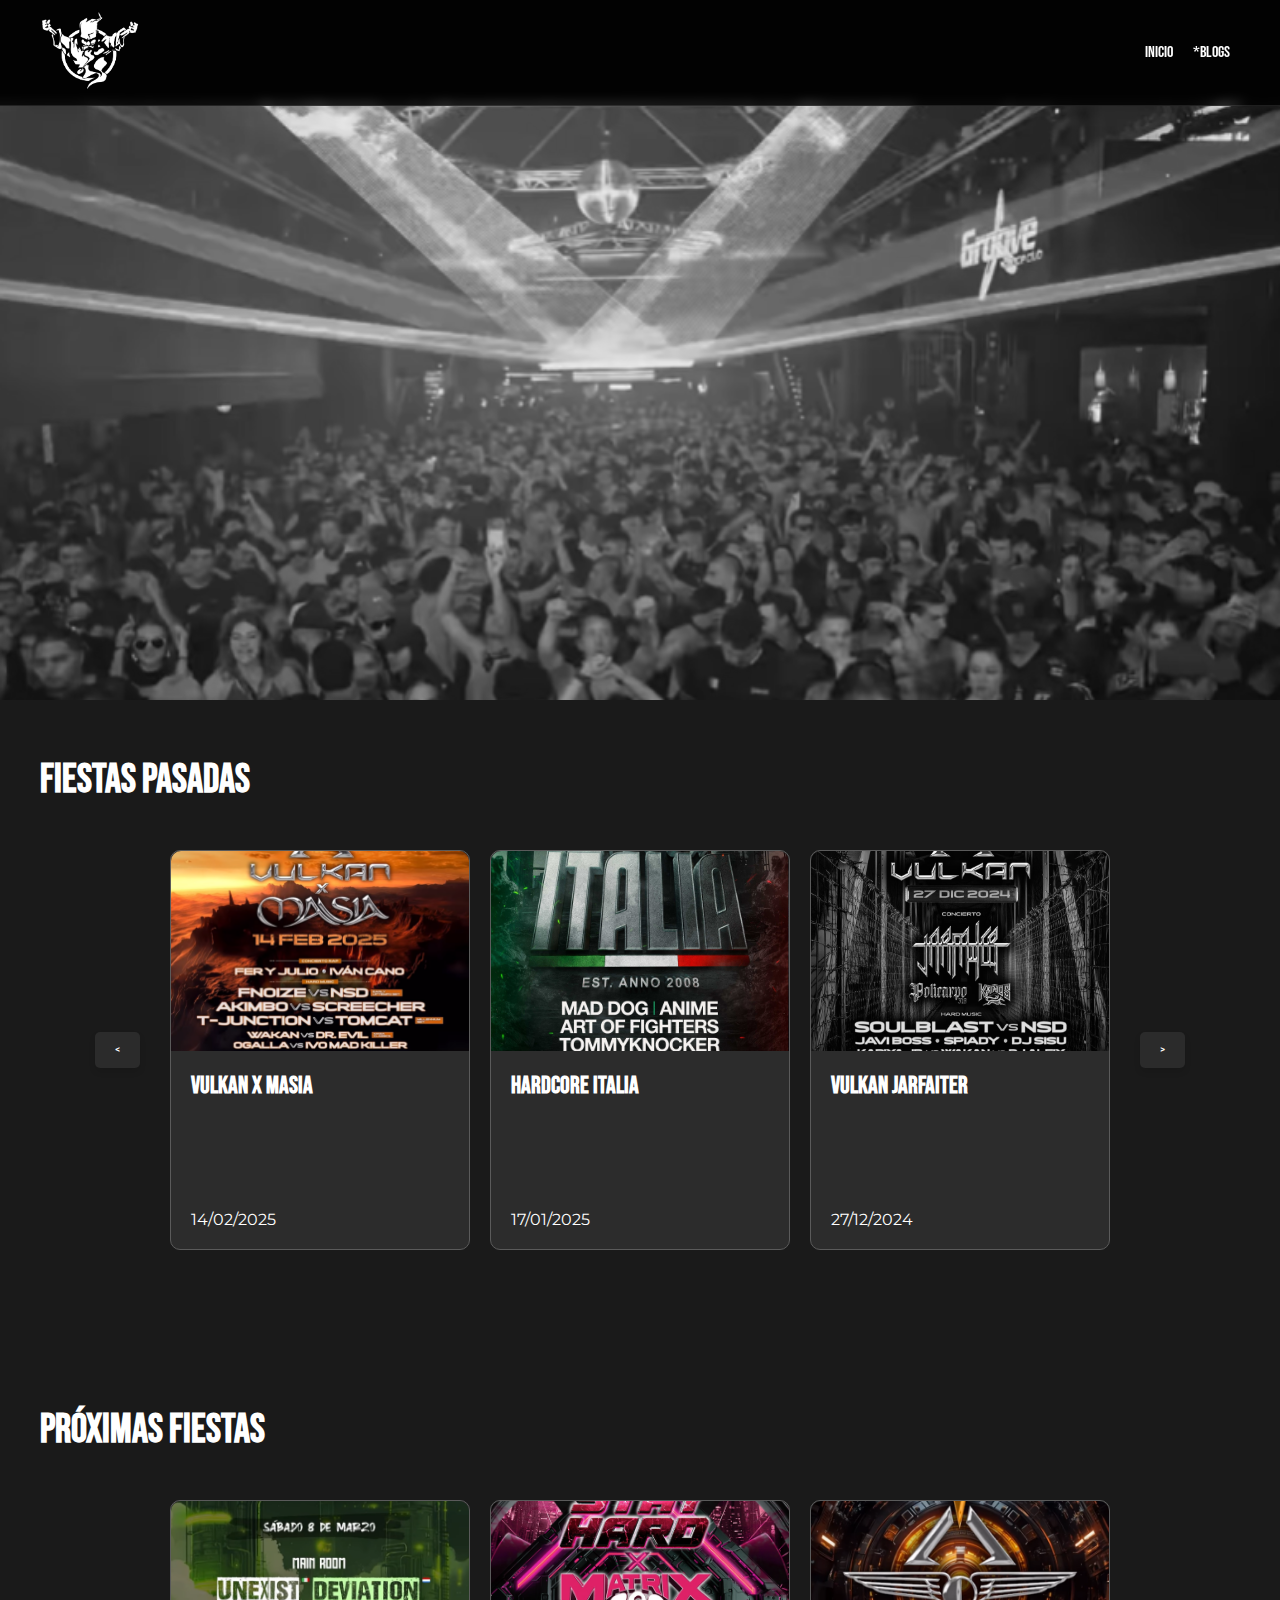
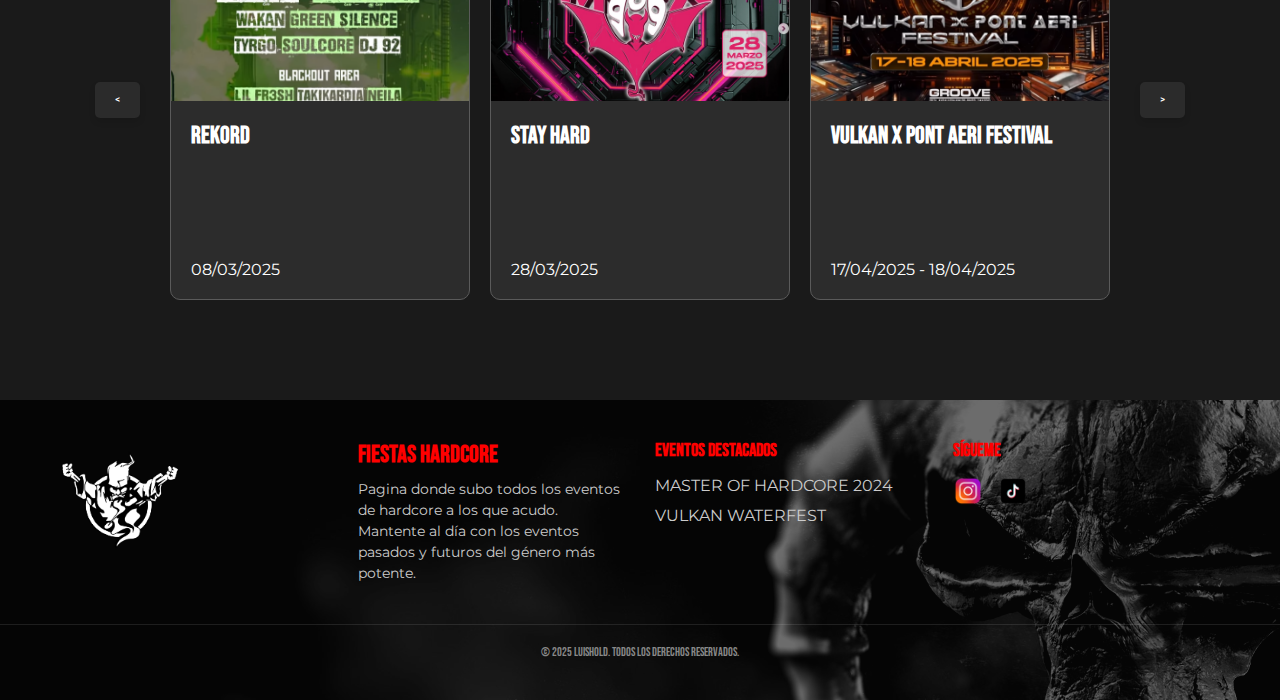
<file: index.html>
<!DOCTYPE html>
<html lang="en">

<head>
    <meta charset="UTF-8">
    <meta name="viewport" content="width=device-width, initial-scale=1.0">
    <title>Fiestas de Hardcore</title>
    <link rel="stylesheet" href="styles.css">
</head>

<body>
    <header>
        <div class="nav-container">
            <div class="logo">
                <img src="./images/thunderdome.png" alt="logo">
            </div>
            <nav>
                <ul>
                    <li><a href="#">INICIO</a></li>
                    <li><a href="#">*BLOGS</a></li>
                </ul>
            </nav>
        </div>
    </header>
    <main>
        <section class="background-container">

        </section>
  
        <section class="content-container">
            <div class="section past-parties">
                <div class="section-title">
                    <h2 id="FP">FIESTAS PASADAS</h2>
                </div>
                <div class="parties-card-grid-container">
                    <div class="scroll-button scroll-left"><button id="scroll-left-past">&lt;</button></div>
                    <div class="parties-card-grid" id="card-grid-past">
                        <!-- Party Card 1 -->
                        <div class="party-card cursor-pointer" onclick="window.location.href='vulkan-x-masia.html'">
                            <div class="party-card-image image-vulkan-masia"></div>
                            <div class="party-card-info">
                                <div class="party-card-title">
                                    <h2>Vulkan x Masia</h2>
                                </div>
                                <div class="party-card-date">
                                    <p>14/02/2025</p>
                                </div>
                            </div>
                        </div>
                        <!-- Party Card 2 -->
                        <div class="party-card cursor-pointer" onclick="window.location.href='hardcore-italia.html'">
                            <div class="party-card-image image-hardcore-italia"></div>
                            <div class="party-card-info">
                                <div class="party-card-title">
                                    <h2>Hardcore Italia</h2>
                                </div>
                                <div class="party-card-date">
                                    <p>17/01/2025</p>
                                </div>
                            </div>
                        </div>
                        <!-- Party Card 3 -->
                        <div class="party-card cursor-pointer" onclick="window.location.href='vulkan-jarfaiter.html'">
                            <div class="party-card-image image-vulkan-jarfaiter"></div>
                            <div class="party-card-info">
                                <div class="party-card-title">
                                    <h2>Vulkan Jarfaiter</h2>
                                </div>
                                <div class="party-card-date">
                                    <p>27/12/2024</p>
                                </div>
                            </div>
                        </div>
                        <!-- Party Card 4 -->
                        <div class="party-card cursor-pointer" onclick="window.location.href='masters-of-hardcore-fabrik.html'">
                            <div class="party-card-image image-masters-of-hardcore-fabrik"></div>
                            <div class="party-card-info">
                                <div class="party-card-title">
                                    <h2>Masters of Hardcore Fabrik</h2>
                                </div>
                                <div class="party-card-date">
                                    <p>21/12/2024</p>
                                </div>
                            </div>
                        </div>
                        <!-- Party Card 5 -->
                        <div class="party-card">
                            <div class="party-card-image image-gabber-resistance-xx"></div>
                            <div class="party-card-info">
                                <div class="party-card-title">
                                    <h2>Gabber Resistance XX</h2>
                                </div>
                                <div class="party-card-date">
                                    <p>13/12/2024</p>
                                </div>
                            </div>
                        </div>
                        <!-- Party Card 6 -->
                        <div class="party-card">
                            <div class="party-card-image image-hardmission-halloween"></div>
                            <div class="party-card-info">
                                <div class="party-card-title">
                                    <h2>Hardmission Halloween</h2>
                                </div>
                                <div class="party-card-date">
                                    <p>01/11/2024</p>
                                </div>
                            </div>
                        </div>
                         <!-- Party Card 7 -->
                         <div class="party-card">
                            <div class="party-card-image image-vulkan-aniversario1"></div>
                            <div class="party-card-info">
                                <div class="party-card-title">
                                    <h2>Vulkan 1º aniversario</h2>
                                </div>
                                <div class="party-card-date">
                                    <p>11/10/2024</p>
                                </div>
                            </div>
                        </div>
                        <!-- Party Card 7 -->
                        <div class="party-card">
                            <div class="party-card-image image-150-opening"></div>
                            <div class="party-card-info">
                                <div class="party-card-title">
                                    <h2>150 Opening</h2>
                                </div>
                                <div class="party-card-date">
                                    <p>23/09/2024</p>
                                </div>
                            </div>
                        </div>
                        <!-- Party Card 8 -->
                        <div class="party-card">
                            <div class="party-card-image image-hardmission-vermilion"></div>
                            <div class="party-card-info">
                                <div class="party-card-title">
                                    <h2>Hardmission Vermilion</h2>
                                </div>
                                <div class="party-card-date">
                                    <p>06/09/2024</p>
                                </div>
                            </div>
                        </div>
                        <!-- Party Card 9 -->
                        <div class="party-card">
                            <div class="party-card-image image-vulkan-waterfest"></div>
                            <div class="party-card-info">
                                <div class="party-card-title">
                                    <h2>Vulkan Waterfest</h2>
                                </div>
                                <div class="party-card-date">
                                    <p>19/07/2024</p>
                                </div>
                            </div>
                        </div>
                        <!-- Party Card 10 -->
                        <div class="party-card">
                            <div class="party-card-image image-ravemission"></div>
                            <div class="party-card-info">
                                <div class="party-card-title">
                                    <h2>Ravemission</h2>
                                </div>
                                <div class="party-card-date">
                                    <p>12/07/2024</p>
                                </div>
                            </div>
                        </div>

                        <!-- Party Card 11 -->
                        <div class="party-card">
                            <div class="party-card-image image-nexus2024"></div>
                            <div class="party-card-info">
                                <div class="party-card-title">
                                    <h2>Nexus 2024</h2>
                                </div>
                                <div class="party-card-date">
                                    <p>14/06/2024 - 15/06/2024</p>
                                </div>
                            </div>
                        </div>

                        <!-- Party Card 11 -->
                        <div class="party-card">
                            <div class="party-card-image image-hardmission-6-aniversario"></div>
                            <div class="party-card-info">
                                <div class="party-card-title">
                                    <h2>Hardmission 6 Aniversario</h2>
                                </div>
                                <div class="party-card-date">
                                    <p>05/04/2024</p>
                                </div>
                            </div>
                        </div>
                        <!-- Party Card 12 -->
                        <div class="party-card">
                            <div class="party-card-image image-vulkan-those-days"></div>
                            <div class="party-card-info">
                                <div class="party-card-title">
                                    <h2>Vulkan Those Days</h2>
                                </div>
                                <div class="party-card-date">
                                    <p>15/03/2024</p>
                                </div>
                            </div>
                        </div>
                        <!-- Party Card 13 -->
                        <div class="party-card">
                            <div class="party-card-image image-vulkan-face-to-face"></div>
                            <div class="party-card-info">
                                <div class="party-card-title">
                                    <h2>Vulkan Face to Face</h2>
                                </div>
                                <div class="party-card-date">
                                    <p>23/02/2024</p>
                                </div>
                            </div>
                        </div>
                        <!-- Party Card 14 -->
                        <div class="party-card">
                            <div class="party-card-image image-gabber-resistance-ii-anniversary"></div>
                            <div class="party-card-info">
                                <div class="party-card-title">
                                    <h2>Gabber Resistance The II Anniversary</h2>
                                </div>
                                <div class="party-card-date">
                                    <p>16/02/2024</p>
                                </div>
                            </div>
                        </div>
                        <!-- Party Card 15 -->
                        <div class="party-card">
                            <div class="party-card-image image-hardmission-veneno"></div>
                            <div class="party-card-info">
                                <div class="party-card-title">
                                    <h2>Hardmission Veneno</h2>
                                </div>
                                <div class="party-card-date">
                                    <p>27/01/2025</p>
                                </div>
                            </div>
                        </div>
                        <!-- Party Card 16 -->
                        <div class="party-card">
                            <div class="party-card-image image-vulkan-make-it-fucking-louder"></div>
                            <div class="party-card-info">
                                <div class="party-card-title">
                                    <h2>Vulkan Make it Fucking Louder</h2>
                                </div>
                                <div class="party-card-date">
                                    <p>29/12/2023</p>
                                </div>
                            </div>
                        </div>
                        <!-- Party Card 17 -->
                        <div class="party-card">
                            <div class="party-card-image image-q-dance-fabrik"></div>
                            <div class="party-card-info">
                                <div class="party-card-title">
                                    <h2>Q-dance Fabrik</h2>
                                </div>
                                <div class="party-card-date">
                                    <p>16/12/2023</p>
                                </div>
                            </div>
                        </div>
                        <!-- Party Card 18 -->
                        <div class="party-card">
                            <div class="party-card-image image-ravemission2023"></div>
                            <div class="party-card-info">
                                <div class="party-card-title">
                                    <h2>Ravemission 2023</h2>
                                </div>
                                <div class="party-card-date">
                                    <p>14/07/2023</p>
                                </div>
                            </div>
                        </div>
                        <!-- Party Card 18 -->
                        <div class="party-card">
                            <div class="party-card-image image-la-resistencia-extincion"></div>
                            <div class="party-card-info">
                                <div class="party-card-title">
                                    <h2>La resistencia Extincion</h2>
                                </div>
                                <div class="party-card-date">
                                    <p>04/03/2023</p>
                                </div>
                            </div>
                        </div>
                    </div>
                    <div class="scroll-button scroll-right"><button id="scroll-right-past">&gt;</button></div>
                </div>
            </div>
        </section>

        <section class="content-container">
            <div class="section next-parties">
                <div class="section-title">
                    <h2>PRÓXIMAS FIESTAS</h2>
                </div>
                <div class="parties-card-grid-container">
                    <div class="scroll-button scroll-left"><button id="scroll-left-next">&lt;</button></div>
                    <div class="parties-card-grid" id="card-grid-next">
                        <!-- Party Card 1 -->
                        <div class="party-card">
                            <div class="party-card-image image-rekord"></div>
                            <div class="party-card-info">
                                <div class="party-card-title">
                                    <h2>Rekord</h2>
                                </div>
                                <div class="party-card-date">
                                    <p>08/03/2025</p>
                                </div>
                            </div>
                        </div>
                        <!-- Party Card 2 -->
                        <div class="party-card">
                            <div class="party-card-image image-stay-hard"></div>
                            <div class="party-card-info">
                                <div class="party-card-title">
                                    <h2>Stay Hard</h2>
                                </div>
                                <div class="party-card-date">
                                    <p>28/03/2025</p>
                                </div>
                            </div>
                        </div>
                        <!-- Party Card 3 -->
                        <div class="party-card">
                            <div class="party-card-image image-vulkan-pont-aeri-festival"></div>
                            <div class="party-card-info">
                                <div class="party-card-title">
                                    <h2>Vulkan x Pont Aeri Festival</h2>
                                </div>
                                <div class="party-card-date">
                                    <p>17/04/2025 - 18/04/2025</p>
                                </div>
                            </div>
                        </div>
                        <!-- Party Card 4 -->
                        <div class="party-card">
                            <div class="party-card-image image-nexus2025"></div>
                            <div class="party-card-info">
                                <div class="party-card-title">
                                    <h2>Nexus 2025</h2>
                                </div>
                                <div class="party-card-date">
                                    <p>13/06/2025 - 14/06/2025</p>
                                </div>
                            </div>
                        </div>
                    </div>
                    <div class="scroll-button scroll-right"><button id="scroll-right-next">&gt;</button></div>
                </div>
            </div>
        </section>
    </main>
    <footer>
        <div class="footer-container">
            <div class="footer-content">
                <div class="footer-logo">
                    <img src="./images/thunderdome.png" alt="Thunderdome logo">
                </div>
                <div class="footer-info">
                    <h3>FIESTAS HARDCORE</h3>
                    <p>Pagina donde subo todos los eventos de hardcore a los que acudo.</p>
                    <p>Mantente al día con los eventos pasados y futuros del género más potente.</p>
                </div>
                <div class="footer-links">
                    <h4>EVENTOS DESTACADOS</h4>
                    <ul>
                        <li><a href="masters-of-hardcore-fabrik.html">MASTER OF HARDCORE 2024</a></li>
                        <li><a href="#">VULKAN WATERFEST</a></li>
                    </ul>
                </div>
                <div class="footer-social">
                    <h4>SÍGUEME</h4>
                    <div class="social-icons">
                        <a href="https://www.instagram.com/luishold/" class="social-icon"><img src="./images/instagram.png" alt="Instagram"></a>
                        <a href="https://www.tiktok.com/@luishold/" class="social-icon"><img src="./images/tiktok.png" alt="Tiktok"></a>
                    </div>
                </div>
            </div>
            <div class="footer-bottom">
                <p>© 2025 Luishold. Todos los derechos reservados.</p>
            </div>
        </div>
    </footer>
    <script>
        function setupScrollButtons(leftButtonId, rightButtonId, gridId) {
            const cardGrid = document.getElementById(gridId);
            const cardWidth = 320; // Ancho de la tarjeta más el espacio entre ellas

            document.getElementById(leftButtonId).addEventListener('click', function() {
                cardGrid.scrollBy({ left: -cardWidth, behavior: 'smooth' });
            });

            document.getElementById(rightButtonId).addEventListener('click', function() {
                cardGrid.scrollBy({ left: cardWidth, behavior: 'smooth' });
            });
        }

        setupScrollButtons('scroll-left-past', 'scroll-right-past', 'card-grid-past');
        setupScrollButtons('scroll-left-next', 'scroll-right-next', 'card-grid-next');
    </script>
</body>

</html>
</file>
<file: styles.css>
@import url('https://fonts.googleapis.com/css2?family=Bebas+Neue&family=Montserrat:wght@400;700&display=swap');

/* Reset de estilos y configuración global */
* {
    margin: 0;
    padding: 0;
    box-sizing: border-box;
    font-family: "Bebas Neue", sans-serif;
}

body {
    background-color: #0a0a0a;
    overflow-x: hidden;
}

/* Estilos del header */
header {
    position: fixed;
    width: 100%;
    top: 0;
    display: flex;
    justify-content: center;
    align-items: center;
    background: rgba(0, 0, 0, 0.8);
    backdrop-filter: blur(5px);
    border-bottom: 1px solid rgba(255, 255, 255, 0.1);
    z-index: 1000;
}

.nav-container {
    display: flex;
    justify-content: space-between;
    align-items: center;
    max-width: 1200px;
    width: 100%;
}

.logo img {
    width: 100px;
    height: auto;
}

.nav-container ul {
    padding: 0;
    display: flex;
    justify-content: center;
    align-items: center;
    list-style: none;
}

.nav-container ul li {
    margin: 0 10px;
}

.nav-container ul li a {
    color: white;
    text-decoration: none;
}

.nav-container ul li a:hover {
    color: red;
}

/* Estilos del main */
main {
    display: block;
    margin-top: 100px;
    background-color: rgb(26, 26, 26);
    justify-content: center;
}

.section {
    display: block;
    width: 100%;
    max-width: 1200px;
    height: 600px;
}

.content-container {
    margin-top: 50px;
    display: flex;
    justify-content: center;
    align-items: center; /* Centrar verticalmente */
    height: 100%; /* Asegurar que ocupe toda la altura disponible */
}

.background-container {
    width: 100%;
    height: 600px;
    background-image: url('./images/groove.png');
    background-size: cover;
    background-position: initial;
    filter: grayscale(100%);
}

.section-title h2 {
    color: white;
    font-size: 40px;
    line-height: 60px;
}

.section-title {
    margin-bottom: 20px; /* Añadir espacio debajo del título */
}

/* Estilos de las tarjetas de fiesta */
.parties-card-grid-container {    
    display: flex;
    justify-content: center;
    overflow-x: hidden;
    align-items: center;
    width: 100%; /* Asegurar que ocupe todo el ancho disponible */
    max-width: 1200px; /* Coincidir con tu max-width general */
    margin: 0 auto; /* Centrar */
}

.parties-card-grid {
    display: grid;
    grid-auto-flow: column;
    grid-auto-columns: 300px; /* Solo el ancho de la tarjeta */
    gap: 20px;
    overflow-x: scroll;
    width: calc(300px * 3 + 10px * 4); /* Cambiar el calc por un ancho completo */
    padding: 20px; /* Añadir padding para los márgenes laterales */
    box-sizing: content-box; /* Asegurar que el padding no afecte el ancho */
    scroll-snap-type: x mandatory; /* Opcional: para que se alinee a las tarjetas */
}

.parties-card-grid::-webkit-scrollbar {
    display: none; /* Oculta la barra de desplazamiento en Chrome, Safari y Opera */
}

.scroll-button button {
    background-color: #2b2b2b;
    color: white;
    border: none;
    padding: 10px 20px;
    margin: 10px;
    border-radius: 5px;
    cursor: pointer;
    box-shadow: 0 4px 6px rgba(0, 0, 0, 0.1); /* Añadir sombra */
    transition: background-color 0.3s, transform 0.3s; /* Añadir transición */
}

.scroll-button button:hover {
    background-color: #1d1d1d; /* Cambiar color de fondo al pasar el ratón */
    transform: scale(1.05); /* Aumentar ligeramente el tamaño al pasar el ratón */
}

.scroll-button button:active {
    transform: scale(0.95); /* Reducir ligeramente el tamaño al hacer clic */
}

.party-card {
    display: flex;
    flex-direction: column;
    justify-content: space-between;
    width: 300px;
    height: 400px;
    border-radius: 10px;
    border: 1px solid rgb(90, 90, 90);
    background-color: rgb(44, 44, 44);
}

.cursor-pointer {
    cursor: pointer;
}

.party-card:hover {
    transform: scale(1.02);
    transition: transform 0.3s;
}

.party-card-image {
    width: 100%;
    height: 200px;
    border-top-left-radius: 10px;
    border-top-right-radius: 10px;
    background-size: cover;
    background-position: center;
}

.image-rekord{
    background-image: url('./images/rekord.png');
}

.image-stay-hard{
    background-image: url('./images/stayhard.png');
}

.image-vulkan-pont-aeri-festival{
    background-image: url('./images/vulkanfestival.png');
}

.image-nexus{
    background-image: url('./images/nexus2025.jpg');
}

.image-vulkan-masia{
    background-image: url('./images/vulkanxmasia.png');
}

.image-hardcore-italia{
    background-image: url('./images/Groove-Hardcore-Italia.jpg');
}

.image-vulkan-jarfaiter{
    background-image: url('./images/vulkanjarfa.png');
}

.image-masters-of-hardcore-fabrik{
    background-image: url('./images/moh2024.jpeg');
}

.image-gabber-resistance-xx {
    background-image: url('./images/GabberResistanceXX.png');
}

.image-gabber-resistance-ii-anniversary {
    background-image: url('./images/gabberresistanceaniversary.jpg');
}

.image-nexus2024 {
    background-image: url('./images/nexus2024.png');
}

.image-hardmission-halloween {
    background-image: url('./images/hardmissionhalloween.png');
}

.image-150-opening {
    background-image: url('./images/150opening.jpg');
}

.image-nexus2025 {
    background-image: url('./images/nexus2025.jpg');
}

.image-vulkan-aniversario1 {
    background-image: url('./images/vulkananiversario1.png');
}

.image-hardmission-vermilion {
    background-image: url('./images/hardmissionvermilion.png');
}

.image-vulkan-waterfest {
    background-image: url('./images/vulkanwaterfest.jpg');
}

.image-ravemission {
    background-image: url('./images/Groove-Rave-Mission.png');
}

.image-ravemission2023 {
    background-image: url('./images/Groove-Rave-Mission-2023.jpg');
}

.image-la-resistencia-extincion {
    background-image: url('./images/FABRIK-La-Resistencia-Extincion-1200x1200.jpg');
}

.image-hardmission-6-aniversario {
    background-image: url('./images/hardmissionaniversario6.png');
}

.image-vulkan-those-days {
    background-image: url('./images/vulkanthosedays.jpg');
}

.image-vulkan-face-to-face {
    background-image: url('./images/Groove-Vulkanfacetoface.png');
}

.image-hardmission-veneno {
    background-image: url('./images/hardmissionveneno.png');
}

.image-vulkan-make-it-fucking-louder {
    background-image: url('./images/Groove-Vulkan-make-it.png');
}

.image-q-dance-fabrik {
    background-image: url('./images/FABRIK-Q-Dance-Take-Over.jpg');
}


.party-card-info {
    color: white;
    flex-grow: 1;
    padding: 20px;
    display: flex;
    flex-direction: column;
    justify-content: space-between;
}

.party-card-date p {
    font-family: Montserrat;
}

/* Estilos del footer */
.footer-container {
    width: 100%;
    position: relative;
    padding-bottom: 20px;
}

.footer-container::before {
    content: "";
    position: absolute;
    top: 0;
    left: 0;
    width: 100%;
    height: 100%;
    background-image: url('./images/footer.jpg');
    background-size: cover;
    background-position: center 20%;
    background-repeat: no-repeat;
    opacity: 0.4; /* Aplicar opacidad solo a la imagen */
    filter: grayscale(0.7) contrast(1.2); /* Aplicar filtros solo a la imagen */
    z-index: -1; /* Asegurar que la imagen esté detrás del contenido */
}

.footer-content {
    position: relative;
    max-width: 1200px;
    margin: 0 auto;
    padding: 40px 20px;
    display: grid;
    grid-template-columns: repeat(auto-fit, minmax(200px, 1fr));
    gap: 30px;
    color: white;
    align-items: start;
}

/* Resto de los estilos del footer permanecen igual */
.footer-logo img {
    width: 120px;
    height: auto;
    transition: transform 0.3s ease;
}

.footer-logo img:hover {
    transform: scale(1.1);
}

.footer-info h3 {
    font-size: 24px;
    margin-bottom: 10px;
    color: #ff0000;
}

.footer-info p {
    font-family: "Montserrat", sans-serif;
    font-size: 14px;
    line-height: 1.5;
    color: #cccccc;
}

.footer-links h4,
.footer-social h4 {
    font-size: 18px;
    margin-bottom: 15px;
    color: #ff0000;
}

.footer-links ul {
    list-style: none;
}

.footer-links ul li {
    margin-bottom: 10px;
}

.footer-links ul li a {
    color: #cccccc;
    text-decoration: none;
    font-family: "Montserrat", sans-serif;
    transition: color 0.3s ease;
}

.footer-links ul li a:hover {
    color: #ff0000;
}

.footer-social .social-icons {
    display: flex;
    gap: 15px;
}

.footer-social .social-icon img {
    width: 30px;
    height: 30px;
    transition: all 0.3s ease;
}

.footer-social .social-icon img:hover {
    transform: scale(1.2);
}

.footer-bottom {
    text-align: center;
    padding: 20px 0;
    border-top: 1px solid rgba(255, 255, 255, 0.1);
    color: #888888;
    font-family: "Montserrat", sans-serif;
    font-size: 12px;
}

@media (max-width: 768px) {
    .party-card {
        width: 90%;
        height: auto;
        margin: 10px auto;
    }

    .parties-card-grid {
        grid-auto-columns: 90%;
        width: 100%;
        padding: 10px;
    }

    .parties-card-grid-container {
        flex-direction: column;
        align-items: center;
    }

    .scroll-button {
        display: none;
    }


    h2, p {
        text-align: center;
    }

    .background-container {
        height: 200px;
    }

    .section {
        height: auto;
    }
}
</file>
